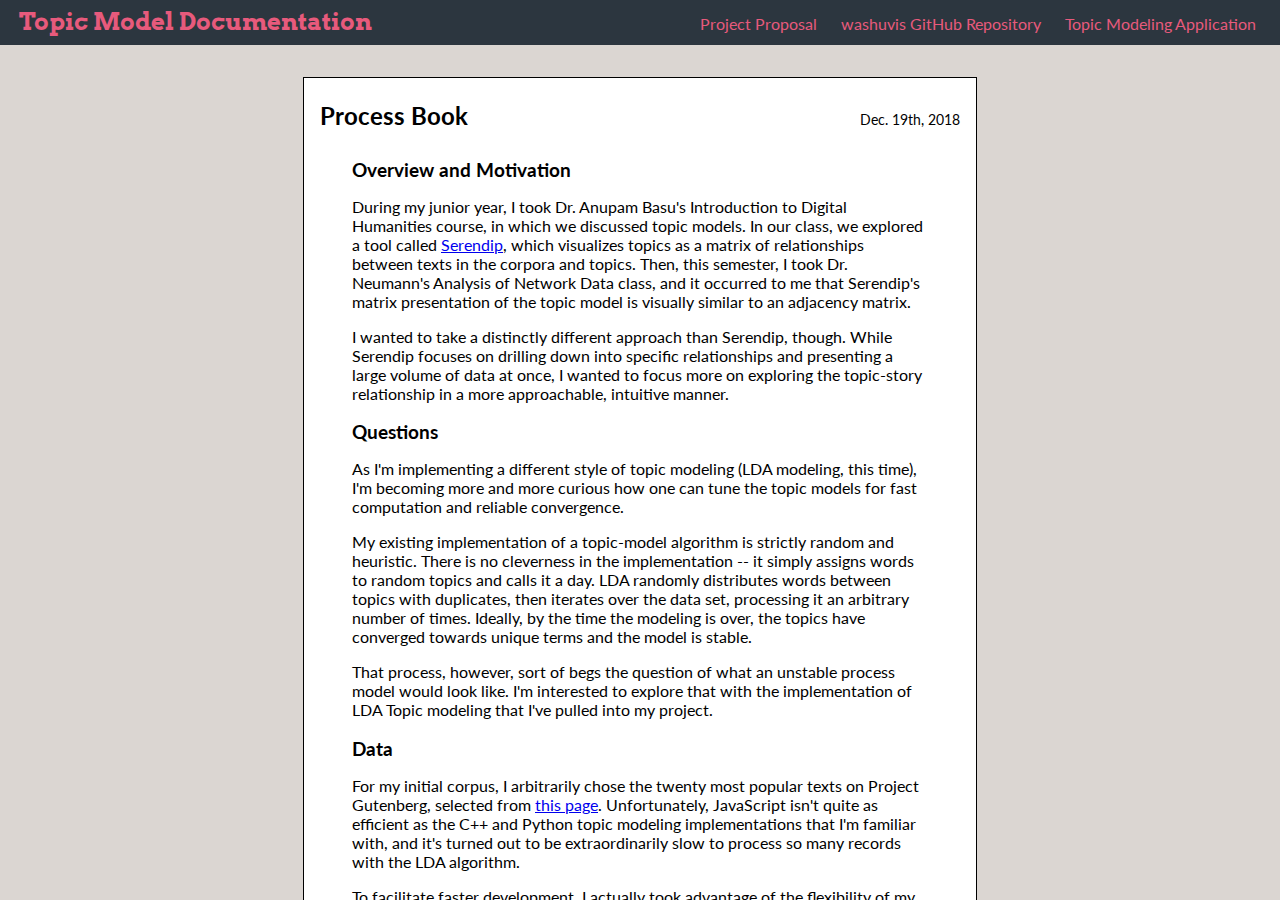
<file: index.html>
<!DOCTYPE html>
<html lang="en">
<head>
	<meta charset="UTF-8">
	<title>Project Documentation</title>
	<link rel="stylesheet" type="text/css" href="./public/css/style.css">
	<link href="https://fonts.googleapis.com/css?family=Arvo" rel="stylesheet">
	<link href="https://fonts.googleapis.com/css?family=Lato" rel="stylesheet">
</head>
<body>
	<div class="titlebar">
		<h1>Topic Model Documentation</h1>
		<div class="padding"></div>
		<a href="./proposal/PeterOlson_proposal.pdf">Project Proposal</a>
		<a href="https://github.com/washuvis/topicmodeling">washuvis GitHub Repository</a>
		<a href="./app">Topic Modeling Application</a>
	</div>
	<div class="log-content">
		<!--<div class="log-post">
			<div class="log-header">
				<h2>Lorem Ipsum</h2>
				<p>Nov. 13th, 2018</p>
			</div>
			<div class="log-body">
				<h3>Subtitle</h3> 
				<p>Lorem Ipsum</p>
			</div>
		</div>-->
		<div class="log-post">
			<div class="log-header">
				<h2>Process Book</h2>
				<p>Dec. 19th, 2018</p>
			</div>
			<div class="log-body">

				<h3>Overview and Motivation</h3>

				<p>During my junior year, I took Dr. Anupam Basu's Introduction
				to Digital Humanities course, in which we discussed topic
				models.  In our class, we explored a tool called
				<a href="http://vep.cs.wisc.edu/serendip/">Serendip</a>, which
				visualizes topics as a matrix of relationships between texts in
				the corpora and topics.  Then, this semester, I took Dr.
				Neumann's Analysis of Network Data class, and it occurred to me
				that Serendip's matrix presentation of the topic model is
				visually similar to an adjacency matrix.</p>

				<p>I wanted to take a distinctly different approach than
				Serendip, though.  While Serendip focuses on drilling down into
				specific relationships and presenting a large volume of
				data at once, I wanted to focus more on exploring the
				topic-story relationship in a more approachable, intuitive
				manner.</p>
				
				<h3>Questions</h3>
				
				<p>As I'm implementing a different style of topic modeling (LDA
				modeling, this time), I'm becoming more and more curious how
				one can tune the topic models for fast computation and reliable
				convergence.</p>
				
				<p>My existing implementation of a topic-model algorithm is
				strictly random and heuristic.  There is no cleverness in the
				implementation -- it simply assigns words to random topics and
				calls it a day.  LDA randomly distributes words between topics
				with duplicates, then iterates over the data set, processing it
				an arbitrary number of times.  Ideally, by the time the
				modeling is over, the topics have converged towards unique
				terms and the model is stable.</p>

				<p>That process, however, sort of begs the question of what an
				unstable process model would look like.  I'm interested to
				explore that with the implementation of LDA Topic modeling that
				I've pulled into my project.</p>

				<h3>Data</h3>
				
				<p>For my initial corpus, I arbitrarily chose the twenty most
				popular texts on Project Gutenberg, selected from 
				<a href="http://www.gutenberg.org/browse/scores/top">this page</a>. 
				Unfortunately, JavaScript isn't quite as efficient as the C++
				and Python topic modeling implementations that I'm familiar
				with, and it's turned out to be extraordinarily slow to process
				so many records with the LDA algorithm.</p>

				<p>To facilitate faster development, I actually took advantage
				of the flexibility of my approach and turned to analyzing the
				five most recent State of the Union addresses. However, this
				decision turned out to be more informative as to the thesis of
				my project than I had initially anticipated.</p>

				<div class="figure">
					<img src="images/figure1.png">
					<p>Figure 1: A prototype colour-coded network graph of State
					of the Union addresses.</p>
				</div>
				
				<p>As I began working on my prototype with the more
				politically-oriented data set, I had something of a small
				epiphany. In order to stay true to what I intuited the purpose
				of my project to be, I had to actively dissuade myself from
				delving into enhancing the model with functionality specific to
				that data set. For example, colour-coding nodes based on their
				party affiliation, while interesting in the context of a
				politically informed data set, would be nigh-completely
				irrelevant for a data set like the Gutenberg Top 20 that I
				started and finished with.</p>
				
				<p>This intuitive discouragement, however, made little sense in
				the context of the assignment that we, as a class, had been
				given. This disjunction in intent finally crystalized the intent
				of my application. Rather than creating a bespoke visualization
				for a specific set of data, my intention was to create a tool to
				visualize and explore topic models themselves.</p>

				<p>For further development of the data set, it may be worth
				swapping out the Top-20 texts for something smaller.  Song
				lyrics come to mind, as do public addresses, such as
				presidential addresses and the like.  However, given that I'd
				purely swapping one set of raw text files for another, the
				Top-20 corpus is more than sufficient for project development.
				The flexibility of the application to accommodate many different
				kinds of input data is also one of the great strengths of topic
				modeling as a means of distant reading.</p>

				<h3>Exploratory Data Analysis</h3>

				<p>As I've mentioned, I've used topic modeling tools in the
				past, specifically as part of Dr. Anupam Basu's Introduction to
				Digital Humanities class as a means of "distant reading".
				Conveniently enough, though, familiarity with the algorithms
				involved is all that's necessary for analysis of a topic model.
				The rest of the data analysis is tied exclusively in with
				displaying it as whatever sort of visualization one desires.
				Topic models are one of those pesky data structures that's quite
				simple in theory (it's just a list of weights between stories
				and topics, after all) and yet also exceptionally difficult to
				visualize in one's head.</p>
				
				<p>Fortunately, the data itself requires very little
				pre-processing. All that was requried for the Gutenberg Top 20
				was the removal of the Project Gutenberg header and footer from
				the documents after they were retrieved. The State of the Union
				addresses required even less cleanup. Again, this versatality is
				one of the strong points for the design of my application. The
				data set can easily be expanded or altered entirely with a
				single-line modification to the application and minimal
				manipulation of the initial texts.</p>
				
				<h3>Design Evolution</h3>

				<p>The original impetus behind this assignment was to create a
				visual model to frame the relationship between documents in a
				corpus and the topics extrapolated from the corpus. When I was
				at the point of framing my project proposal, the motivation
				towards displaying a topic model as a force-network was simply
				based on the notion that different documents, or stories, have
				different affinities towards different topics.</p>

				<p>The unrefined notion of the force-network for a topic model
				was immediately appealing to me, because the force-network
				facilitated the spacial expression of the "pull" that each topic
				has on each story.  It's exceedingly rare to have a topic model
				wherein a topic has no relation to a story, but topic models can
				often have a story that's drawn particularly strongly to an
				individual topic.</p>

				<div class="figure">
					<img src="images/figure2.png">
					<p>Figure 2: The initial force-network layout with absolute
					equivalence between documents and topics.</p>
				</div>

				<p>With these characteristics in mind, I continued with the
				development of the force-network model. My initial intent was to
				create a visual model that established a visual equivalence
				between the topics and the documents as elements of the network.
				My initial conception of the force-network was as a means of
				establishing visual equivalence between topics and stories. This
				equalizing intent was based on the notion that both data
				structures are fundamentally ordered sets of words, though
				the documents in the data set are created by humans and the
				topics are the results of a data analysis algorithm.</p>
				
				<p>However, as the design progressed, I quickly found that
				framing stories and topics as visual equals quickly dilluted the
				meaning of the topic model to the point of being nigh-useless.
				Without a visual context for the information in the network, the
				network ceased to have any meaning.</p>
				
				<p>My first method of addressing the lack of information was to
				encode the roles of the nodes in the graph with both colour and
				size. Somewhat arbitrarily, topics became green and large,
				whereas documents remained blue and small.</p>

				<div class="figure">
					<img src="images/figure3.png">
					<p>Figure 3: The force-network with topics configured as
					static "force-generators".</p>
				</div>
				
				<p>As the network model matured, I developed the concept of
				having force-generator nodes and force-receiver nodes as a means
				of re-asserting the directed relationship between documents and
				topics. Force-generator nodes (topics) were assigned a fixed
				position based on their order in the list of topics, and
				force-receiver nodes were set in the middle of the graph. d3's
				force-network simulation then handled the distribution of the
				force-receivers and allowed for repositioning of the topic
				nodes.</p>

				<p>This framework of force-generator nodes allowed for a clearer
				expression of hierarchy in the display of the topic model, and
				additionally force the documents into a somewhat logical spacial
				distribution in relation to the topics that they're most
				attracted to.</p>

				<p>Ultimately, however, the force-generator model turned out to
				be a step too far towards over-constraining the force-network
				model. While documents were arranged according to the topic that
				they most closely corresponded with, fixing the location of
				topics in the network prevented the topics from distributing
				themselves towards the documents that they most closesly
				correspond with. While this seems like a natural and somewhat
				obvious consequence of fixing the topics, preventing the topics
				from clustering around stories robbed the force-network of
				crucial spacial data.</p>

				<div class="figure">
					<img src="images/figure4.png">
					<p>Figure 4: The force-network with topics visually labeled
					but without the force-generator model.</p>
					<!-- FIXME -->
				</div>

				<p>When topics are allowed to shift and pull closer to the
				documents that they most closesly correspond with, it gives the
				network a spacial distribution of information. When the topics
				are fixed, there is no meaningful data encoded in the spacial
				shape of the network. Rather, all of the important data is
				encoded in the x-y coordinates of the documents.</p>
				
				<p>Now, with the movable stories, the spacial distribution of
				colour and shapes within the network conveys important
				information about the topic model. Of particular instance to
				topic modelling is the case when a topic is generated that is
				characteristic of only a certain subset of the corpus and
				loosely connected to the rest of the documents. In the
				force-generator model, the only impact of this node is that it
				shifts the distribution of a subset of the documents slightly,
				perhaps imperceptibly. However, in the model where topics are
				allowed to move freely, topics that are only loosely connected
				to the rest of the graph naturally drift away from the rest of
				the graph and cluster with the subset of the corpus that they
				correspond with. This behaviour is suitably different from the
				normal behaviour of a more general topic that it should be
				visual indicator of important information about the model.</p>
				
				<p>Thus, the final iteration of the design was settled on.</p>

				<h3>Implementation</h3>
				
				<p>The LDA topic modelling algorithms are derived from
				open-source implementations in Javascript that were refactored
				and re-implemented for this project. They are incorporated into
				the LDA class of the application. Because these algorithms run
				in the client browser, they're quite slow compared to better
				optimized implementations in faster lanuages. However, this
				allows the users of the application to regenerate different
				topic models and explore the behaviour of LDA topic modelling
				at their own liesure.</p>

				<p>Modifying and implementing LDA turned out to be a bigger
				challenge than I was expecting. Unfortunately, because of this,
				work on the topic modelling algorithm consumed more of the
				project than I had budgeted for at the onset.</p>

				<p>Ultimately, the following features were implemented:</p>
				<h4>Must-Have Features</h4>
				<ul>
					<li>Topic-Model generation in the browser</li>
					<li>Presentation of the resulting topics</li>
					<li>A network graph of the topic-document relationships</li>
					<li>An alternative content-view for per-story information</li>
				</ul>

				<h4>Additional Features</h4>
				<ul>
					<li>Coding the weight of the relationship strength into the
					link between documents and topics</li>
					<li>A preset configuration for the network</li>
					<li>Filtering the displayed topics through the sidebar
					menu.</li>
					<li>Selecting documents through the sidebar menu and the
					force-network</li>
				</ul>

				<p>Notably missing from the must-have features is a details pane
				to display more information about stories or documents when they
				were selected. The functionlaity of this requirement was divided
				and split into two features: tooltips and a "Selected"
				sub-window. With another window, the interface to the
				application became too cluttered to use efficiently. The
				tooltips in the project deliver the same information that would
				have been contained in a Details window. For topics, the
				tooltips display the ten most important words in the topic, and
				the document display the title and author of the document.</p>

				<p>Furthermore, the alternate content-view for explicitly
				stories made the details pane largely redundant, as there was no
				information that appeared in the details of the story that did
				not also appear in the story cards.</p>

				<p>In the bonus features, the preset configuration for the
				network inserts the topics in a ring around the stories, then
				allows the force-simulation to do the rest of the work. The
				initial distribution of the topics is most evident in Figure 3,
				where the ring distribution is visible thanks to the static
				position of the topics in the network.</p>

				<p>Otherwise, all the features listed are implemented in
				straight-forward ways.</p>

				<h3>Future Work</h3>

				<p>While this project has accomplished the desired goal of the
				proposal--in-browser exploration and visualization of LDA topic
				models--there remains ample opportunity for extension to the
				project. The existing code base could easily be expanded to
				accomodate multiple different kinds of topic models. With a real
				back-end, users could upload and analyzed their own corpora.</p>

				<p>Another relatively low-burden way to enhance and strengthen
				tool would be to expose tunable parameters for the topic model
				generation, as well as different kinds of topic models. One
				might consider arbitrarily placing words in certain topics, for
				example, as another topic model engine to implement.</p>

				<h3>Evaluation</h3>

				<p>Ultimately, this project suffered most from a lack of hours
				spent working. The proposal would have been a reasonable task
				for a group of three working part-time on the project, or the
				full focus of a single group member. However, with the kind of
				split-focus that the end of the semester demands, the project
				ultimately didn't receive the level of polish necessary to take
				it from the functional to the polished state. Rough edges
				abound.</p>

				<p>I think, however, that the tool is an effective means of
				visualizing the abstract data embedded in a topic model,
				specifically in regards to visually communicating the shape of
				the topic model in relation to the corpus.</p>

				<p>This project was certainly a success in creating a 
				visualization of LDA topic models as a sensible force-network
				in d3.</p>

				<p>All things considered, I'm proud of the tool that I created,
				despite the fact that it's a bit of an ugly duckling. A data
				visualization only a mother could love. :)</p>

			</div>
		</div>
	</div>
</body>
</html>
</file>
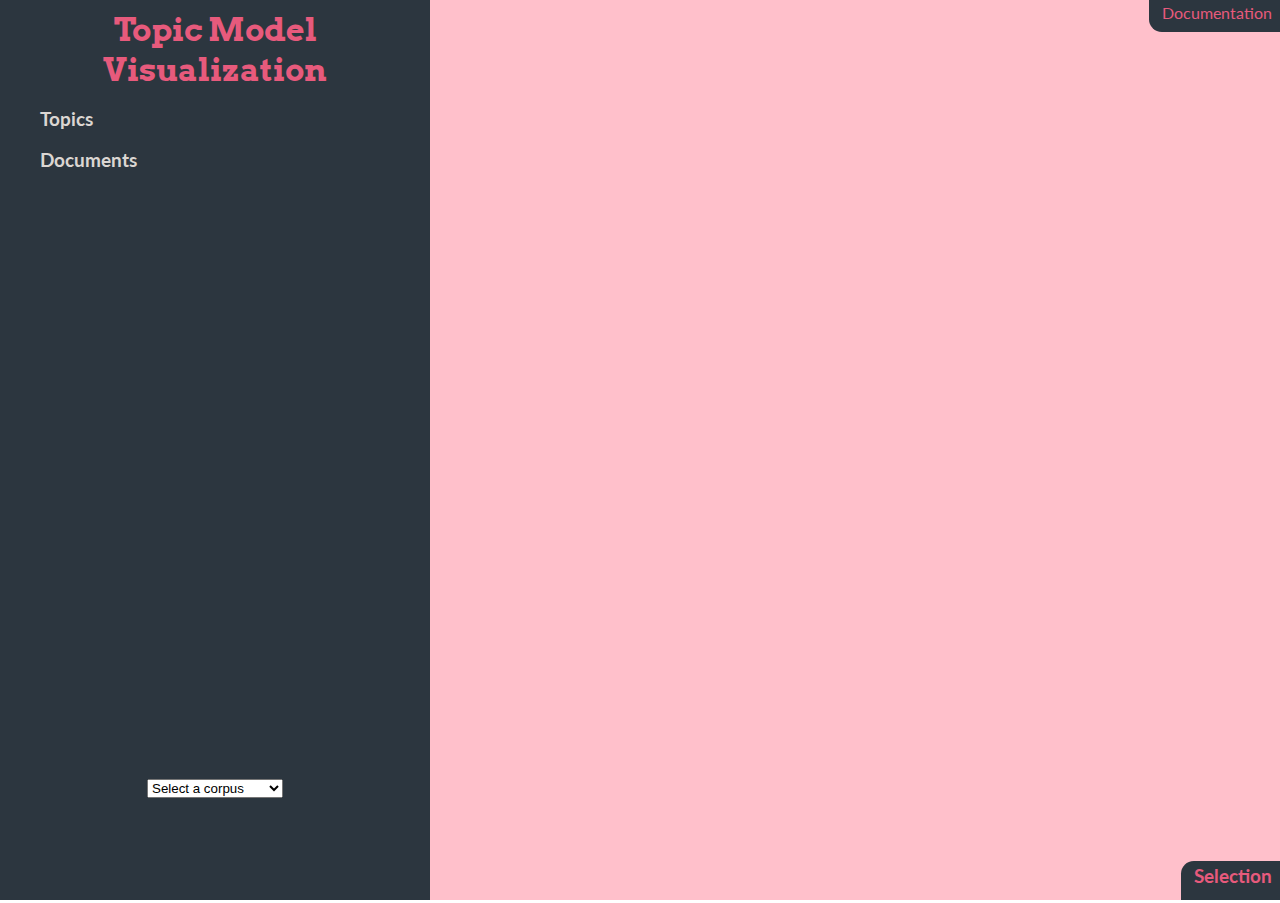
<file: app/index.html>
<!DOCTYPE html>
<html lang="en">
<head>
	<meta charset="UTF-8">
	<title>DataVis - Final Project</title>
	<link rel="stylesheet" type="text/css" href="../public/css/style.css">
	<link href="https://fonts.googleapis.com/css?family=Arvo" rel="stylesheet">
	<link href="https://fonts.googleapis.com/css?family=Lato" rel="stylesheet">
</head>
<body>
	<a href=".." id="annotation-link">Documentation</a>
	<div id="sidebar">
		<h1>Topic Model Visualization</h1>
	</div>
	<div id="content"></div>
	<!-- Libraries -->
    <script type="application/javascript" src="./js/d3.js"></script>
	<!-- Classes -->
    <script type="application/javascript" src="./js/Text/Corpus.js"></script>
    <script type="application/javascript" src="./js/Text/Story.js"></script>
	<script type="application/javascript" src="./js/TopicModels/Topic.js"></script>
	<script type="application/javascript" src="./js/TopicModels/stopwords.js"></script>
	<script type="application/javascript" src="./js/TopicModels/LDA.js"></script>
	<script type="application/javascript" src="./js/Windows/Window.js"></script>
    <script type="application/javascript" src="./js/Windows/StoryCardController.js"></script>
    <script type="application/javascript" src="./js/Windows/TopicNetwork.js"></script>
	<script type="application/javascript" src="./js/Sidebar/Controller.js"></script>
	<!-- Main function -->
    <script type="application/javascript" src="./js/main.js"></script>
</body>
</html>
</file>
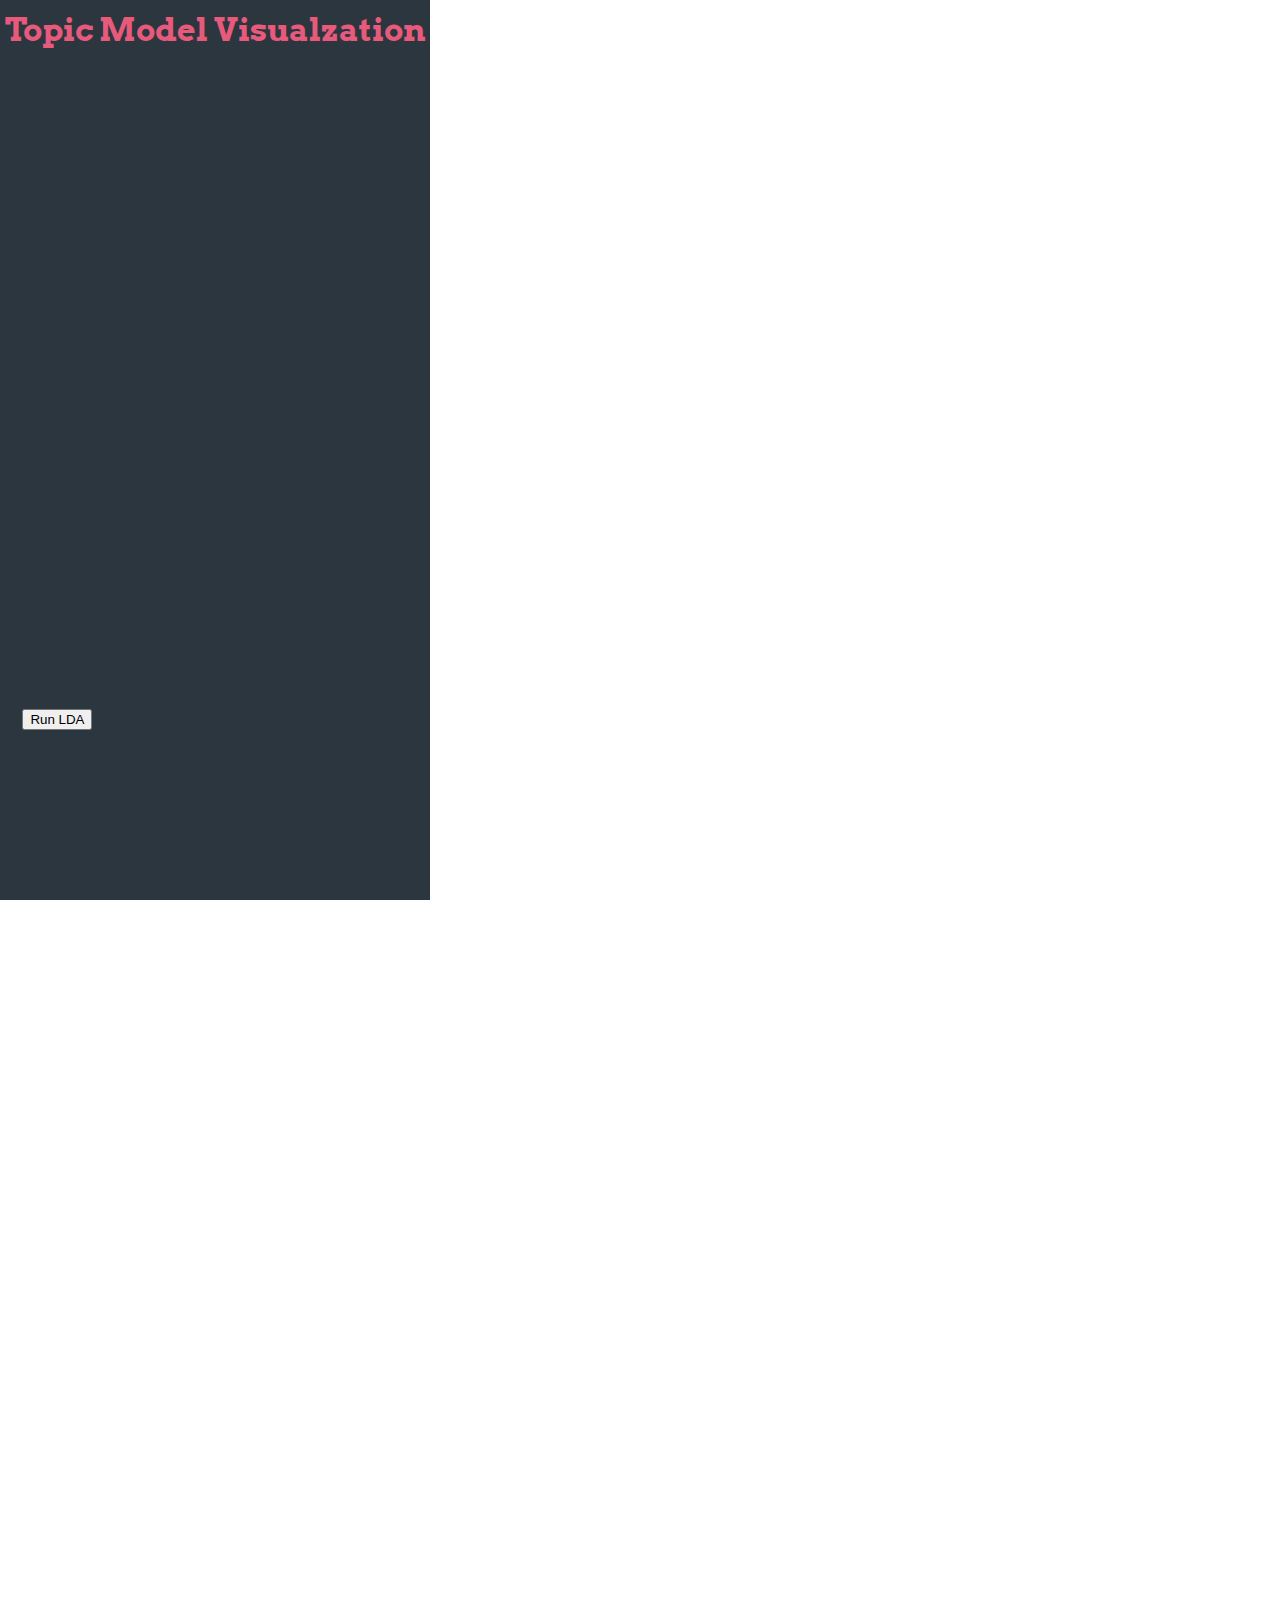
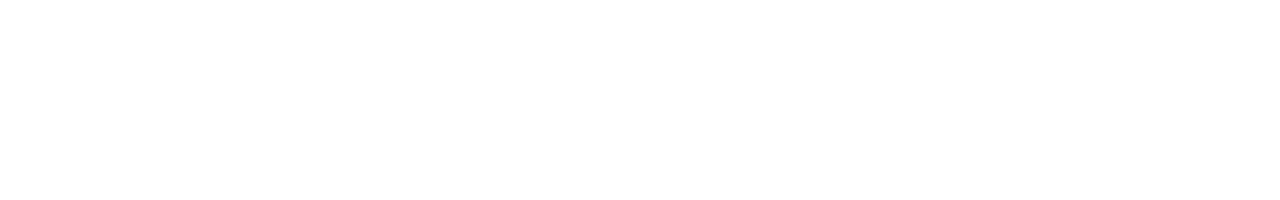
<file: application/index.html>
<!DOCTYPE html>
<html lang="en">
<head>
	<meta charset="UTF-8">
	<title>Visualization - Homework 6</title>
	<link rel="stylesheet" type="text/css" href="public/css/style.css">
	<link href="https://fonts.googleapis.com/css?family=Arvo" rel="stylesheet">
	<link href="https://fonts.googleapis.com/css?family=Lato" rel="stylesheet">
</head>
<body>
	<div id="sidebar">
		<h1>Topic Model Visualzation</h1>
	</div>
	<div id="content">
	</div>
	<!-- Libraries -->
    <script type="application/javascript" src="public/js/d3.js"></script>
	<!-- Classes -->
    <script type="application/javascript" src="public/js/Text/Corpus.js"></script>
    <script type="application/javascript" src="public/js/Text/Story.js"></script>
	<script type="application/javascript" src="public/js/TopicModels/Topic.js"></script>
	<script type="application/javascript" src="public/js/TopicModels/stopwords.js"></script>
	<script type="application/javascript" src="public/js/TopicModels/TopicModel.js"></script>
	<script type="application/javascript" src="public/js/TopicModels/NaiveTopicModel.js"></script>
	<script type="application/javascript" src="public/js/TopicModels/LDATopicModel.js"></script>
	<script type="application/javascript" src="public/js/Windows/Window.js"></script>
    <script type="application/javascript" src="public/js/Windows/StoryCardController.js"></script>
    <script type="application/javascript" src="public/js/Windows/TopicNetwork.js"></script>
	<script type="application/javascript" src="public/js/Sidebar/Controller.js"></script>
	<!-- Main function -->
    <script type="application/javascript" src="public/js/main.js"></script>
</body>
</html>
</file>
<file: public/css/style.css>
/**
 * Colour scheme:
 *  deep blue: #2C363F;
 *  pink highlight: #E75A7C;
 *  creme: #F2F5EA;
 *  slate: #dbd6d2;
 *  light lime: #BBC7A4;
 */

body, html {
	height: 100%;
	overflow: hidden;
}

body {
 	margin: 0;
 	padding: 0;
	font-family: Lato;
}

.figure > img {
	margin: 0 auto;
	width: 100%;
}

.figure > p {
	font-style: italic;
	width: 70%;
	margin: 0px auto 16px auto;
	text-align: center;
}

.toggle-parent {
	background-color: #1e252b;
	display: flex;
	justify-content: space-between;
	border-radius: 0.8em;
}

.toggle-parent > div {
	padding: 0.45em 0.8em 0.6em 0.8em;
	border-radius: 0.8em;
	text-align: center;
	background-color: #1e252b;
	width: 30%;
	cursor: pointer;
}

.processing {
	cursor: wait;
}

.toggle-parent > .active {
	background-color: lightgreen;
	color: #1e252b;
}

#content > div {
	display: block;
	height: 100%;
	width: 100%;
}

#content > div > h1 {
	margin: 0;
	padding: 0;
}

#annotation-link
{
	position: absolute;
	display: block;
	padding: 0.2em 0.5em 0.6em 0.8em;
	right: 0;
	top: 0;
	border-bottom-left-radius: 0.8em;
	background-color: #2C363F;
}

#annotation-link:active, #annotation-link:hover,
#annotation-link:link, #annotation-link:visited,
.titlebar a:active, .titlebar a:hover,
.titlebar a:link, .titlebar a:visited 
{
	text-decoration: none;
	color: #E75A7C;
	font-family: Lato;
	z-index: 1;
}

.titlebar a {
	float: right;
	display: inline-block;
	margin-right: 1.5em;
}

.titlebar {
	position: absolute;
	right: 0;
	left: 0;
	top: 0;
	height: 2.8em;
	background-color: #2C363F;
	display: flex;
	/* justify-content: space-between; */
	align-items: baseline;
}

.titlebar .padding {
	flex-grow: 1;
}

.titlebar h1 {
	font-family: "Arvo";
	margin: 0;
	padding: 0.3em 0.8em;
	color: #E75A7C;
	font-size: 1.5em;
	float: left;
	display: inline-block;
}

.log-content {
	position: absolute;
	top: 2.8em;
	right: 0;
	left: 0;
	bottom: 0;
	overflow-y: scroll;
	background-color: #dbd6d2;
}

.log-header {
	margin: 0;
	padding: 0;
	display: flex;
	justify-content: space-between;
	align-items: baseline;
}

.log-header h2 {
	font-size: 1.5em;
}

.log-header > * {
	margin-bottom: 1.2em;
	display: inline-block;
}

.log-header p {
	font-size: 0.9em;
}

.log-body p:first-child,
.log-body h3:first-child {
	margin-top: 0em;
}

.log-body h3 {
	margin-bottom: 0.4em;
}

.log-body {
	padding: 0 2em 2em; 2em;
}

.log-post {
	max-width: 40em;
	padding: 0.2em 1em;
	margin: 2em auto;
	border: 1px solid black;
	/* background-color: #F2F5EA; */
	background-color: white;
}

#corner-list {
	position: absolute;
	display: block;
	bottom: 0;
	right: 0;
	background-color: #2C363F;
	padding: 0.2em 0.5em 0.6em 0.8em;
	border-top-left-radius: 0.8em;
	background-color: #2C363F;
}

#corner-list ul {
	padding: 0.2em 0 0 0;
	margin: 0;
	list-style: none
}

#corner-list ul b {
	margin-right: 0.3em;
}

#corner-list h3 {
	color: #E75A7C;
	margin: 0;
	padding: 0;
}

.circ-selected circle {
	stroke: white;
}

#content {
	position: absolute;
	right: 0;
	top: 0;
	bottom: 0;
	left: 430px;
	display: block;
}

#sidebar {
	position: absolute;
	display: block;
	background-color: #2C363F;
	width: 430px;
	top: 0;
	bottom: 0;
	left: 0;
}

#sidebar h1 {
	text-align: center;
	font-family: "Arvo";
	margin: 0;
	padding: 0.3em 0;
	color: #E75A7C;
	/*box-shadow: 0px -4px 2 darkgrey;*/
}

.story-cards-window {
	padding: 2em;
}

#topic-container {
	position: absolute;
	padding: 1.6em 2.5em;
	bottom: 12em;
	top: 4em;
	right: 0;
	left: 0;
	overflow: auto;
}

.topic-list, .story-list {
	/* color: #F2F5EA; */
	color: #dbd6d2;
	list-style: none;
	margin: 0;
	padding: 0;
}

.topic-list a, .story-list a {
	/* width: 100%; */
	margin: 0.4em 0;
	padding: 0.3em 0.8em 0.5em 0.8em;
	border-radius: 0.5em;
	display: block;
}

.topic-list .selected {
	background-color: green;
	border: 2px solid white;
	color: white;
}
.topic-list a {
	background-color: #dbd6d2;
	color: #2C363F;
	border: 1px solid lightgreen;
}

.story-list .selected {
	background-color: blue;
	border: 2px solid white;
	color: white;
}
.story-list a {
	background-color: blue;
	color: white;
}

#topic-container .enabled {
	border: 1px solid #dbd6d2;
	background-color: #1d2329;
	color: #dbd6d2;
}

/*
 * Topic control styling
 */

#topic-controls {
	padding: 0 1.4em;
	height: 8em;
	position: absolute;
	/*top: 8em;*/
	bottom: 0;
	left: 0;
	right: 0;
	color: #dbd6d2;
}

#topic-controls h2 {
	text-align: center;
	font-family: "Arvo";
	margin: 0;
	padding: 0.3em 0;
	color: #E75A7C;
}

#topic-controls > div {
	margin: 1em 0;
}

#topic-controls > button,
#topic-controls > select {
	display: block;
	margin: 0.5em auto;
}

#topic-controls .selected {
	background-color: #624763;
	color: inherit;
}

#topic-controls .label {
	display: inline-block;
	margin: 0;
	padding: 0;
	/*font-weight: bold;*/
}

#topics-count {
	background-color: #1d2329;
	border: 0;
	color: inherit;
	font: inherit;
	padding: 0.2em 0.4em 0.4em 0.4em;
	border-radius: 0.4em;
	margin: 0 0.2em;
}

.topic-granularity-btn, #topic-generate-btn {
	display: inline-block;
	background-color: #dbd6d2;
	color: #2C363F;
	cursor: pointer;
}
.topic-granularity-btn {
	margin: 0 0 0 0.4em;
	padding: 0.1em 0.3em 0.3em 0.3em;
	border-radius: 0.4em;
}

#topic-generate-btn {
	text-align: center;
	position: absolute;
	padding: 0.3em 0 0.5em 0;
	border-radius: 0.5em;
	right: 1.4em;
	left: 1.4em;
	margin: 0;
}
</file>
<file: application/public/css/style.css>
/**
 * Colour scheme:
 *  deep blue: #2C363F;
 *  pink highlight: #E75A7C;
 *  creme: #F2F5EA;
 *  slate: #D6DBD2;
 *  light lime: #BBC7A4;
 */

body, html {
	height: 100%;
	overflow: hidden;
}

body {
 	margin: 0;
 	padding: 0;
	font-family: Lato;
}

#content {
	width: 70%;
    height: 100%;
	float: right;
	display: block;
}

#sidebar {
	position: relative;
	display: block;
	float: left;
	background-color: #2C363F;
	width: 30%;
	min-width: 430px;
	height: 100%;
}

#sidebar h1 {
	text-align: center;
	font-family: "Arvo";
	margin: 0;
	padding: 0.3em 0;
	color: #E75A7C;
	/*box-shadow: 0px -4px 2 darkgrey;*/
}

#topic-container {
	position: absolute;
	padding: 1.6em 2.5em;
	bottom: 12em;
	top: 4em;
	right: 0;
	left: 0;
	overflow: auto;
}

#topic-container ul {
	/* color: #F2F5EA; */
	color: #D6DBD2;
	list-style: none;
	margin: 0;
	padding: 0;
}

#topic-container li {
	/* width: 100%; */
	background-color: #D6DBD2;
	color: #2C363F;
	border: 1px solid lightgreen;
	margin: 0.4em 0;
	padding: 0.3em 0.8em 0.5em 0.8em;
	border-radius: 0.5em;
}

#topic-container .enabled {
	border: 1px solid #D6DBD2;
	background-color: #1d2329;
	color: #D6DBD2;
}

/*
 * Topic control styling
 */

#topic-controls {
	padding: 0 1.4em;
	height: 12em;
	position: absolute;
	/*top: 8em;*/
	bottom: 0;
	left: 0;
	right: 0;
	color: #D6DBD2;
}

#topic-controls h2 {
	text-align: center;
	font-family: "Arvo";
	margin: 0;
	padding: 0.3em 0;
	color: #E75A7C;
}

#topic-controls > div {
	margin: 1em 0;
}

#topic-controls .selected {
	background-color: #624763;
	color: inherit;
}

#topic-controls .label {
	display: inline-block;
	margin: 0;
	padding: 0;
	/*font-weight: bold;*/
}

#topics-count {
	background-color: #1d2329;
	border: 0;
	color: inherit;
	font: inherit;
	padding: 0.2em 0.4em 0.4em 0.4em;
	border-radius: 0.4em;
	margin: 0 0.2em;
}

.topic-granularity-btn, #topic-generate-btn {
	display: inline-block;
	background-color: #D6DBD2;
	color: #2C363F;
	cursor: pointer;
}
.topic-granularity-btn {
	margin: 0 0 0 0.4em;
	padding: 0.1em 0.3em 0.3em 0.3em;
	border-radius: 0.4em;
}

#topic-generate-btn {
	text-align: center;
	position: absolute;
	padding: 0.3em 0 0.5em 0;
	border-radius: 0.5em;
	right: 1.4em;
	left: 1.4em;
	margin: 0;
}
</file>
